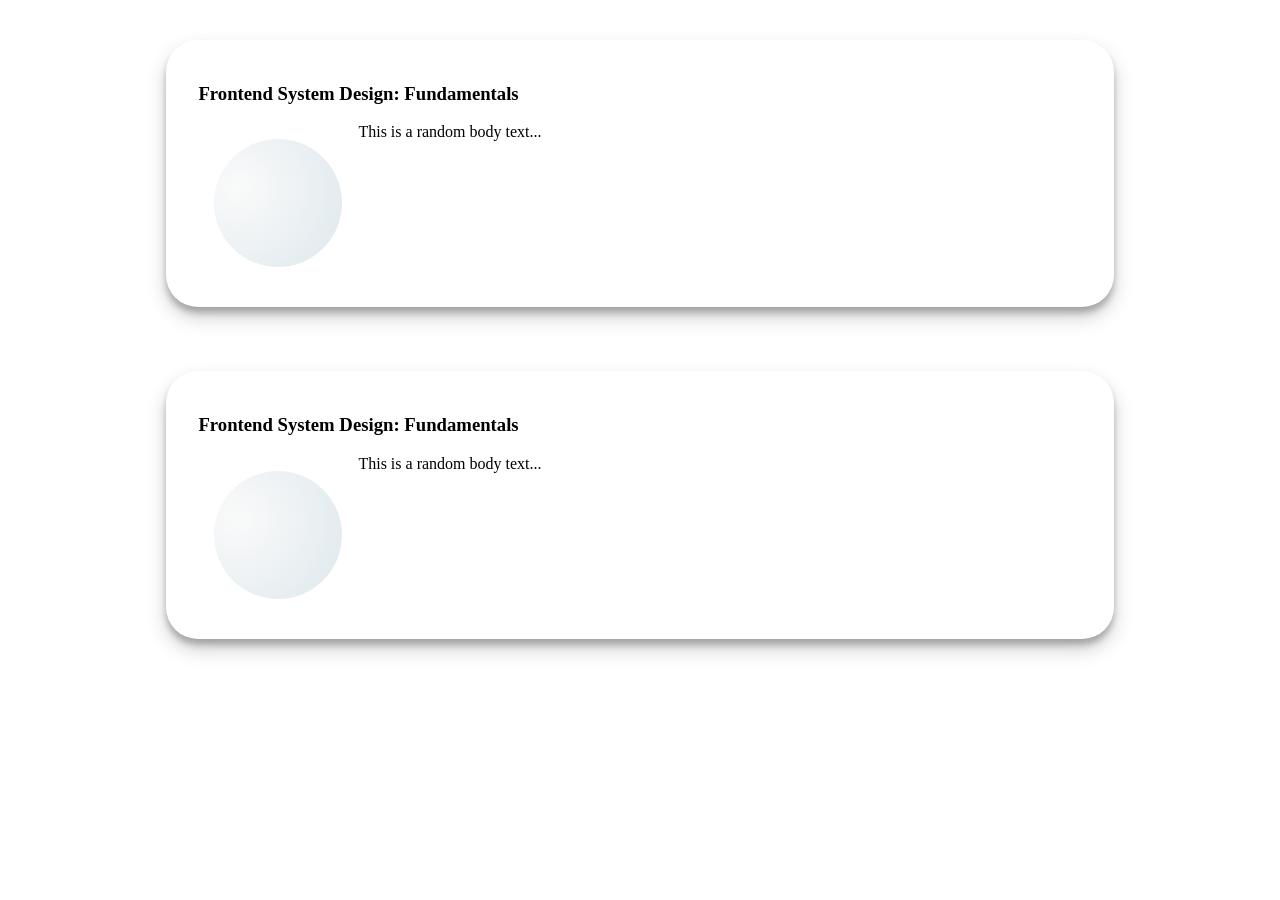
<file: 1-dom/index.html>
<!DOCTYPE html>
<html lang="en">
<head>
  <meta charset="UTF-8">
  <meta name="viewport" content="width=device-width, initial-scale=1.0">
  <title>Frontend System Design Fundamentals</title>
  <link rel="stylesheet" href="./index.css">
  <template id="cardTemplate">
    <article class="card">
      <h3 class="card__title"></h3>
      <div class="card__body">
        <div class="card__body__image"></div>
        <section class="card__body__content"></section>
      </div>
    </article>
  </template>
</head>
<body>
  <main id="containerRoot" class="container">
  </main>
</body>
<script>
  const containerRoot = document.getElementById('containerRoot');

  /**
   * A function to create a new card from a predefined HTML template in
   * memory using `<template>` tag. This tag is not attached/included/loaded
   * in DOM. Therefore, does not trigger `reflow` operation in browser and
   * keeps the performance optimized. It runs only the reflow when element is
   * appended/inserted to the DOM at last using `.append(), insertAdjacent..()`
   */
  function createCardComponent(title, body) {
    const template = document.getElementById('cardTemplate');
    const elementCard = template.content.cloneNode(true).firstElementChild;
    // Other technique to fetch elements
    // const [cT, cB] = element.querySelectorAll('.card__title, .card__body__content');
    // console.log(cT, cB);
    const [cardTitle] = elementCard.getElementsByTagName('h3');;
    const [cardBody] = elementCard.getElementsByTagName('section');

    [cardTitle.textContent, cardBody.textContent] = [title, body];
    return elementCard;
  }

  containerRoot.appendChild(createCardComponent(
    'Frontend System Design: Fundamentals',
    'This is a random body text...'
  ));
  containerRoot.appendChild(createCardComponent(
    'Frontend System Design: Fundamentals',
    'This is a random body text...'
  ));
</script>
</html>
</file>
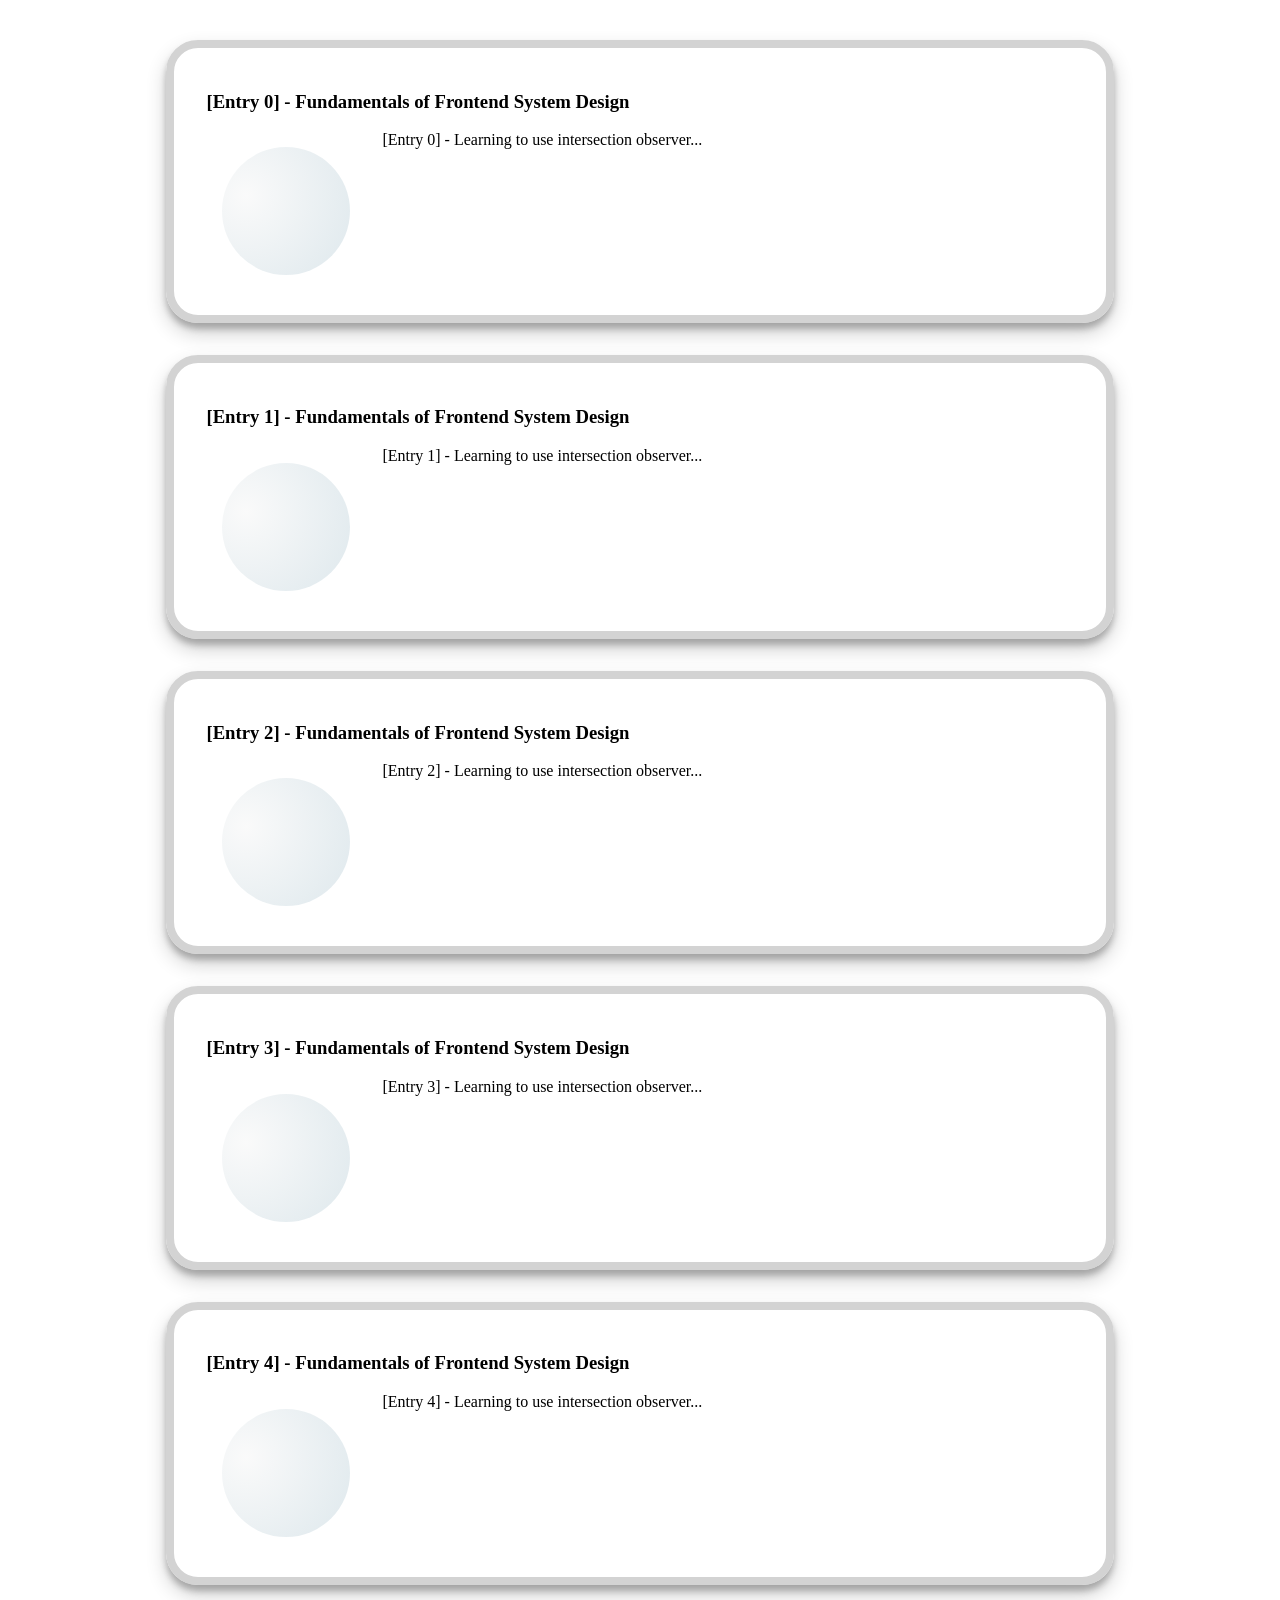
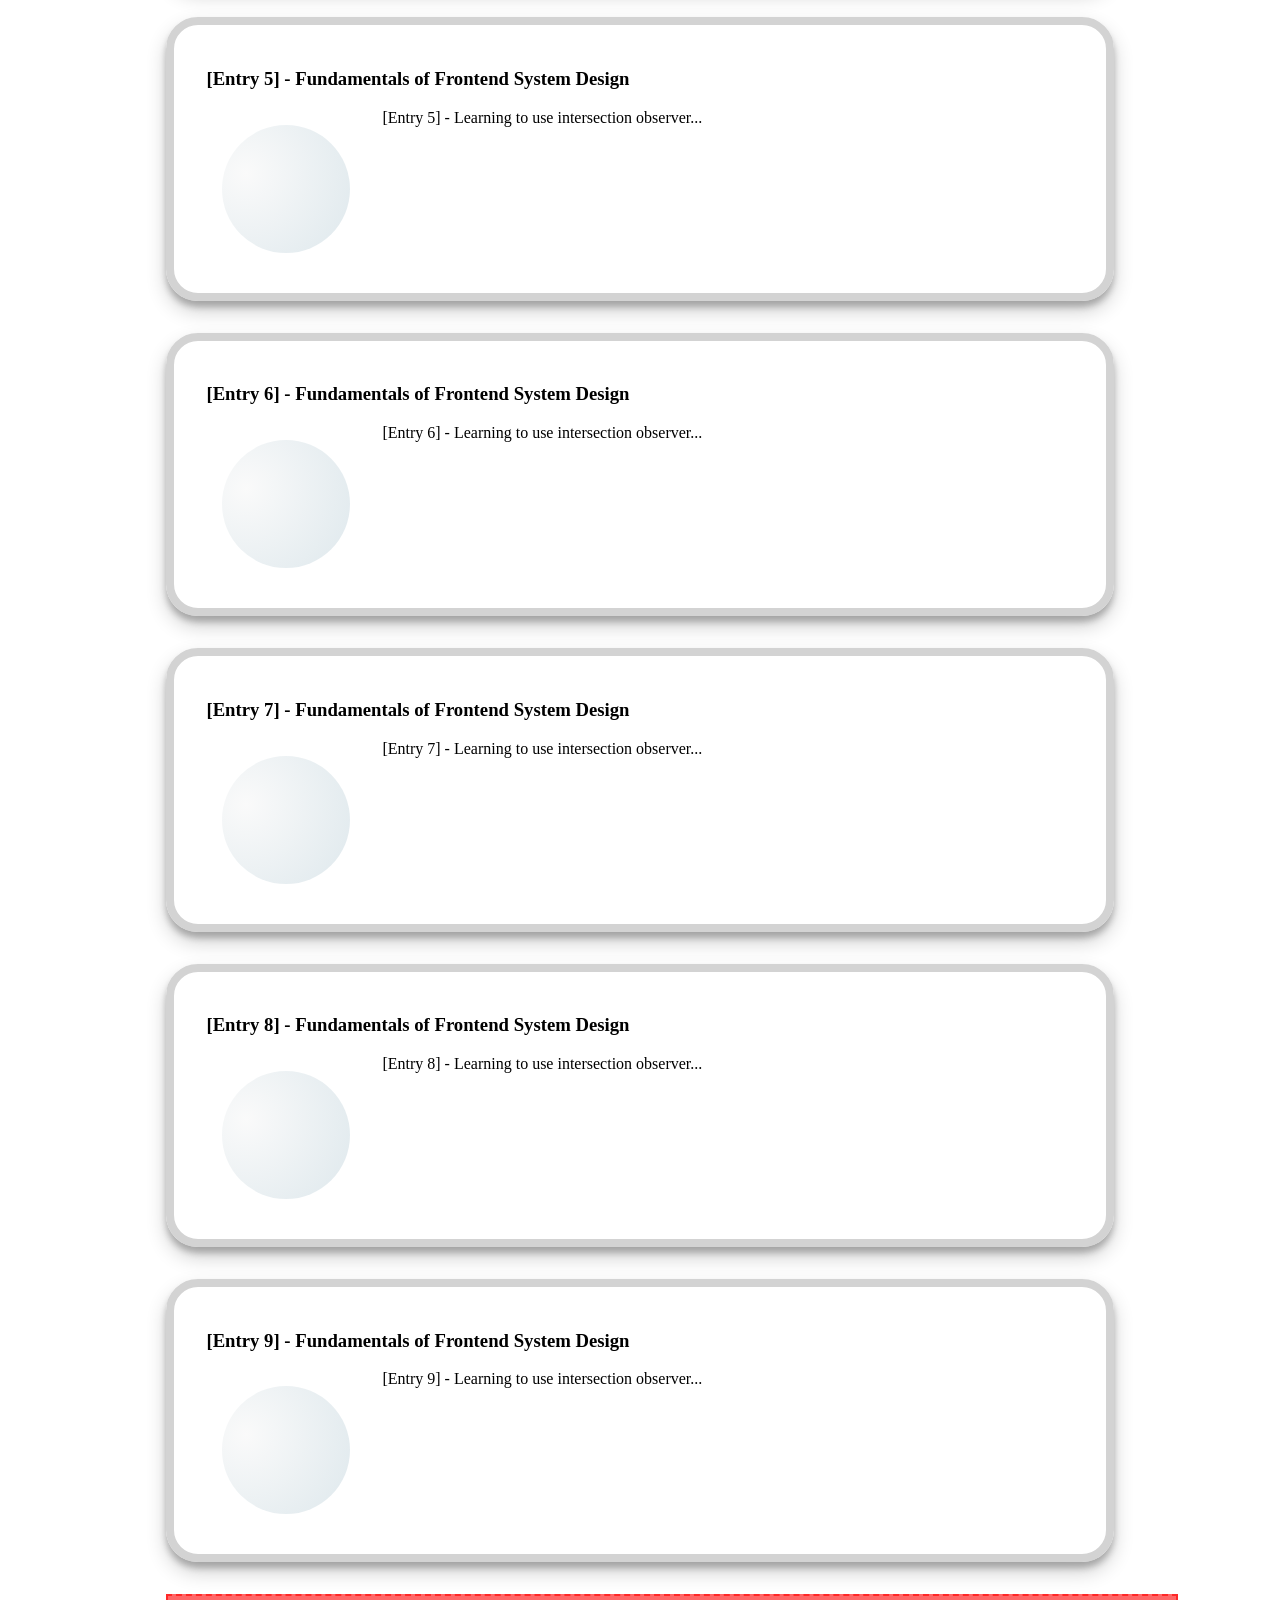
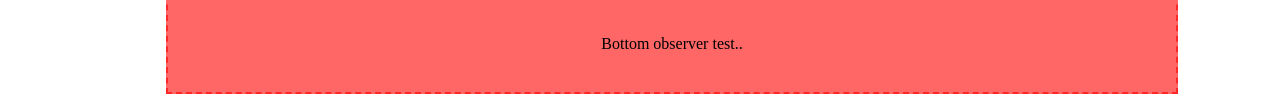
<file: 2-intersection-observer/index.html>
<!DOCTYPE html>
<html lang="en">
<head>
    <meta charset="UTF-8">
    <title>Intersection Observer -- Frontend System Design Fundamentals</title>
    <link rel="stylesheet" href="../styles/index.css">
    <template id="cardTemplate">
        <article class="card">
            <h3 class="card__title"></h3>
            <div class="card__body">
                <div class='card__body__image'></div>
                <section class='card__body__content'>
                </section>
            </div>
        </article>
    </template>
</head>
<body>
<main id="container" class="container">
  <div id="list"></div>
  <div id="bottomObserver">
    Bottom observer test..
  </div>
</main>
<script type="module">
  // Running the file using path throws CORS. Solution: Run the project using `npx serve`
  // then Access the file on running port. i.e.: localhost:3000/2-intersection-observer
  import { initMockDB } from "../../utils/db.js"

  const [
    template,
    list,
    observerElement
  ] = document.querySelectorAll('#cardTemplate, #list, #bottomObserver')

  const db = initMockDB({
    title: "Fundamentals of Frontend System Design",
    body: "Learning to use intersection observer..."
  })

    function createCardElement(title, body) {
        const element = template.content.cloneNode(true).firstElementChild;
        const [cardTitle, cardBody] = element.querySelectorAll('.card__title, .card__body__content');
        console.log(cardTitle);
        console.log(cardBody);
        [cardTitle.textContent, cardBody.textContent] = [title, body];
        return element;
    }

    /**
     * Exercise - Intersection observer
     * 1. Create Intersection observer instance and provide a callback to it
     * 2. In the callback use mock db - next function is to get the next chunk of data
     * 3. Create a fragment where you  chunk all your DOM Mutations
     * 4. Update fragment
     * 5. Append fragment to "list" container
     */
    let page = 0;
    const observer = new IntersectionObserver(async ([entry]) => {
      if(entry.isIntersecting) {
        const data = await db.getPage(page++);
        console.log(data);
        const fragment = new DocumentFragment();
        data.forEach(({title, body}) => {
          const card = createCardElement(title, body);
          fragment.appendChild(card);
          console.log('fragment: ', fragment);
        });
        list.appendChild(fragment);
      }
    }, {
      threshold: 0.2
    });

    observer.observe(observerElement);
</script>
</body>
</html>
</file>
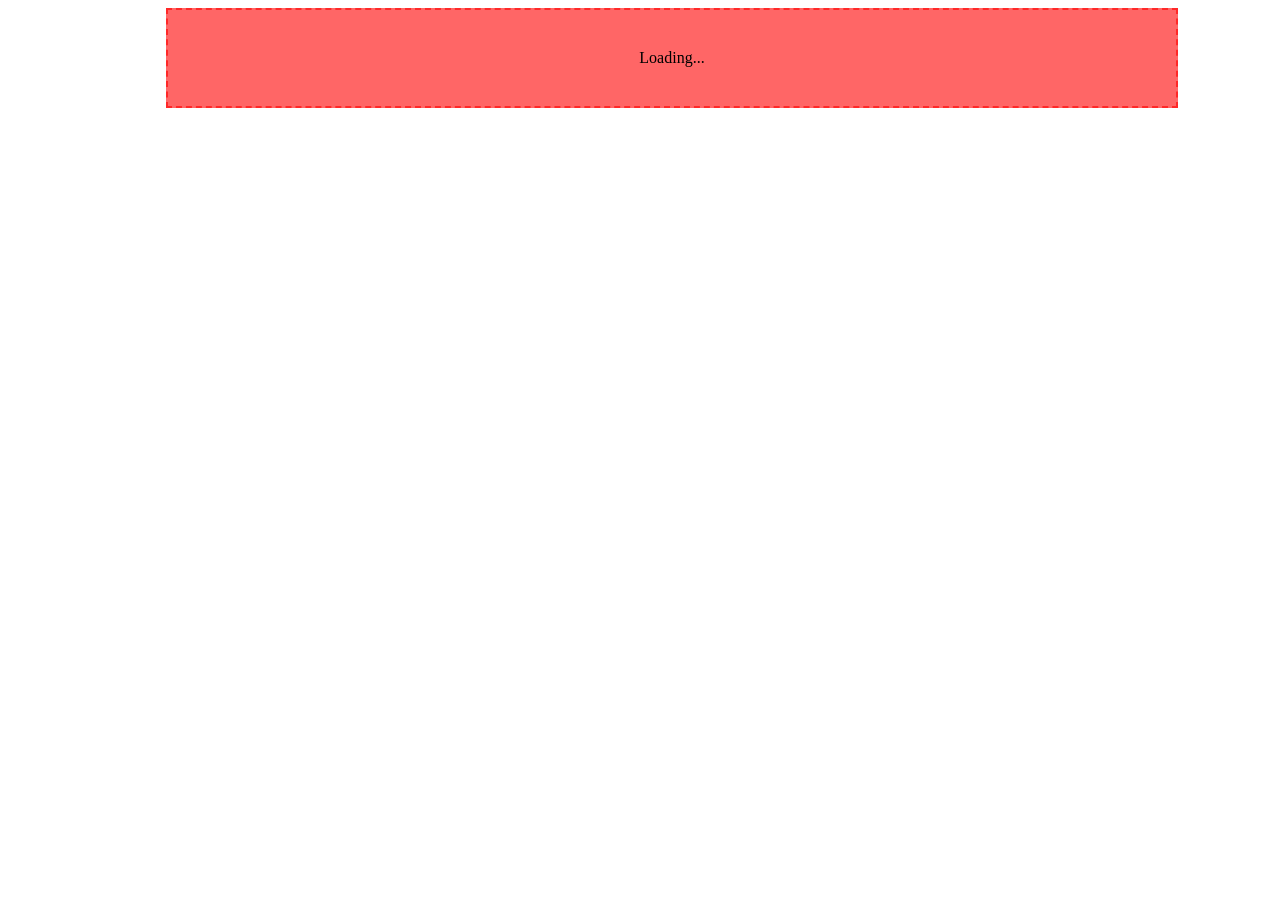
<file: 3-mutation-observer/index.html>
<!DOCTYPE html>
<html lang="en">
<head>
    <meta charset="UTF-8">
    <title>Mutation Observer -- Frontend System Design Fundamentals</title>
    <link rel="stylesheet" href="../styles/index.css">
    <template id="cardTemplate">
        <article class="card">
            <h3 class="card__title"></h3>
            <p contenteditable="true">Hello.., edit me..</p>
            <div class="card__body">
                <div class='card__body__image'></div>
                <section class='card__body__content' contenteditable="true">
                </section>
            </div>
        </article>
    </template>
</head>
<body>
<main id="container" class="container">
  <div id="list"></div>
  <div id="bottomObserver">
    Bottom observer..
  </div>
</main>
<script type="module">
  // Running the file using path throws CORS. Solution: Run the project using `npx serve`
  // then Access the file on running port. i.e.: localhost:3000/2-mutation-observer
  import { initMockDB } from "../../utils/db.js"
  import { createCardElement, getHeading } from "./utils-mutation.js";

  const SUPPORTED_ELEMENTS = new Set([
    '/h1',
    '/h2',
    '/h3'
  ]);

  const [
    list,
    observerElement
  ] = document.querySelectorAll('#list, #bottomObserver')

  const db = initMockDB({
    title: "Fundamentals of Frontend System Design",
    body: "Learning to use mutation observer..."
  })

    /**
     * Exercise - Mutation observer
     * 1. Loop through mutations (first arg callback)
     * 2. use mutation.type === 'characterData'
     * 3. When the content matches with any supported tag in SUPPORTED_ELEMENTS
     *    use getHeading function to convert text to HTMLHeading element
     * 4. Replace the node with a newly created node
     * 5. Keep focus on the element
     */
    const mutationObserver = new MutationObserver((mutations) => {
      for (const { target, type } of mutations) {
        if (type === "characterData" && SUPPORTED_ELEMENTS.has(target?.textContent)) {
          console.log('mutation observer callback: ', target);
          const element = getHeading(target);
          target.replaceWith(element);
          element.focus();
        }
      }
    });

    let page = 0;
    const observer = new IntersectionObserver(async ([entry]) => {
      if(entry.isIntersecting) {
        observerElement.textContent = 'Loading...';
        const data = await db.getPage(page++);
        const fragment = new DocumentFragment();
        data.forEach(({title, body}) => {
          const card = createCardElement(title, body);
          fragment.appendChild(card);
          const content = card.querySelector('.card__body__content');
          mutationObserver.observe(content, { characterData: true, subtree: true });
        });
        list.appendChild(fragment);
      }
    }, {
      threshold: 0.2
    });

    observer.observe(observerElement);
</script>
</body>
</html>
</file>
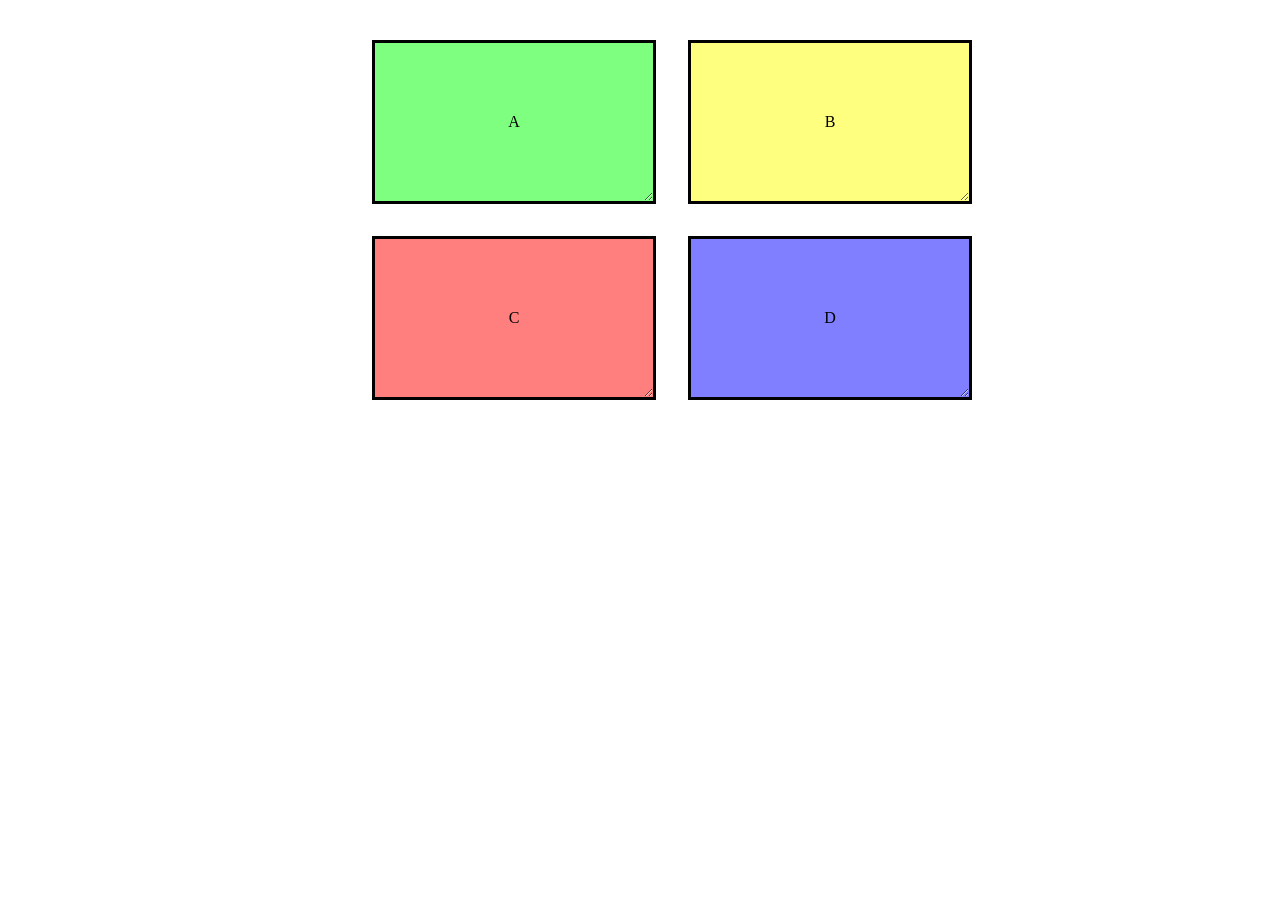
<file: 4-resize-observer/index.html>
<!DOCTYPE html>
<html lang="en">
<head>
  <meta charset="UTF-8">
  <meta name="viewport" content="width=device-width, initial-scale=1.0">
  <title>Resize observer -- Frontend System Design</title>
  <link rel="stylesheet" href="../4-resize-observer/index.css">
</head>
<body>
  <main id="container" class="container">
    <div id="boxA" class="box">A</div>
    <div id="boxB" class="box">B</div>
    <div id="boxC" class="box">C</div>
    <div id="boxD" class="box">D</div>
  </main>
</body>
<script type="module">
  /**
   * 1. Initiate Resize observer
   * 2. Implement callback - use inlineSize and blockSize of the entries for the width and height
   * 3. If width and height is less than 150px
   *   3.1 - Apply border-radius: 100%
   *   3.2 - Apply border-width: 4px
   * 4. If width and height is more than 150px = unset the properties above
   * 5. All 4 boxes should use same observer
   */
  const resizeObserver = new ResizeObserver((entries) => {
    for (let entry of entries) {
      const { borderBoxSize: [{ inlineSize, blockSize }], target } = entry;
      const existingBackground = window.getComputedStyle(target).backgroundColor;
      console.log(`inline size: ${inlineSize}   block size: ${blockSize}`);
      console.log(`Existing background: ${existingBackground}`);
      console.log('box id: ', target.id);


      if (inlineSize < 150 && blockSize < 150) {
        target.style.borderRadius = '100%';
        target.style.borderWidth = '4px';
        target.style.backgroundColor = 'salmon';
      } else {
        target.style.borderRadius = 'unset';
        target.style.borderWidth = 'unset';
        switch (target.id) {
          case 'boxA':
            target.style.background = 'rgba(0, 255, 0, 0.5)';
            break;
          case 'boxB':
            target.style.background = 'rgba(255, 255, 0, 0.5)';
            break;
          case 'boxC':
            target.style.background = 'rgba(255, 0, 0, 0.5)';
            break;
          case 'boxD':
            target.style.background = 'rgba(0, 0, 255, 0.5)';
            break;
        }
      }
    }
  });

  const targets = document.querySelectorAll('.box');
  targets.forEach(target => resizeObserver.observe(target));
</script>
</html>
</file>
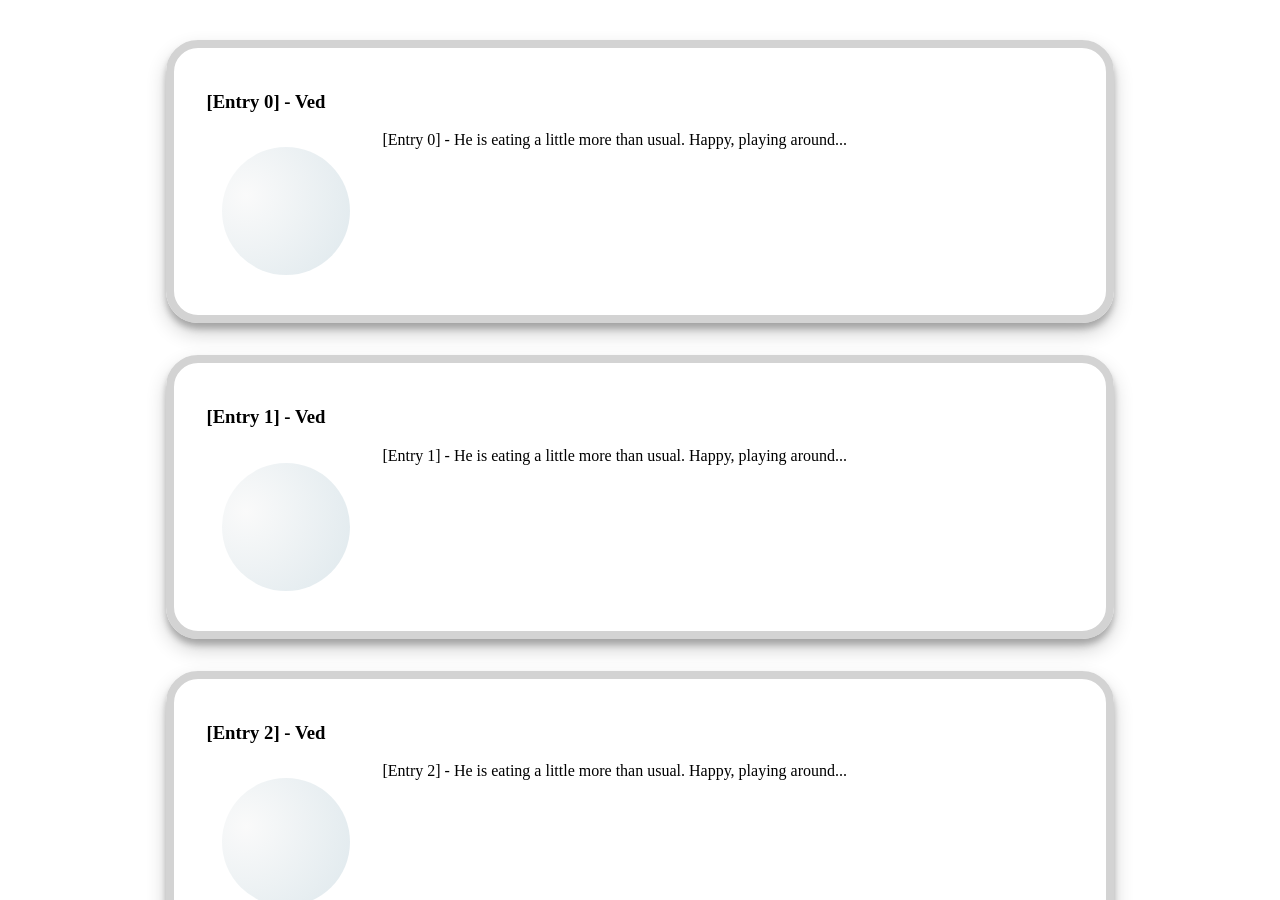
<file: 2-intersection-observer/index-p.html>
<!DOCTYPE html>
<html lang="en">
<head>
  <meta charset="UTF-8">
  <meta name="viewport" content="width=device-width, initial-scale=1.0">
  <title>Document</title>
  <link rel="stylesheet" href="../styles/index.css">
  <template id="templateCard">
    <article class="card">
      <h3 class="card__title"></h3>
      <div class="card__body">
        <div class="card__body__image"></div>
        <section class="card__body__content"></section>
      </div>
    </article>
  </template>
</head>
<body>
  <main id="container" class="container">
    <div id="list"></div>
    <div id="bottomObserver" class="observer"></div>
  </main>
</body>
<script type="module">
  import { initMockDB } from "../../utils/db.js";
  const [templateCard, list, observer] = document.querySelectorAll('#templateCard, #list, #bottomObserver')

  const db = initMockDB({
    title: 'Ved',
    body: 'He is eating a little more than usual. Happy, playing around...'
  });

  function createCardComp(title, body) {
    const cardElem = templateCard.content.cloneNode(true).firstElementChild;
    console.log('cardElem', cardElem);
    const [cTitle, cBody] = cardElem.querySelectorAll('.card__title, .card__body__content');
    [cTitle.textContent, cBody.textContent] = [title, body];
    return cardElem;
  }

  let count = 0;
  let page = 0;
  const bottomObserver = new IntersectionObserver(async([entry]) => {
    if (entry.isIntersecting) {
      console.log(entry);
      const data = await db.getPage(page++);
      const documentFragment = new DocumentFragment();
      console.log('data ', data);

      data.forEach((item) => {
        documentFragment.appendChild(createCardComp(item.title, item.body));
      });
      // for (let i = count; i < (count + 10); i++) {
      //   const card = createCardComp(`Ved [${i}]`, 'He is happy and playing around..');
      //   documentFragment.appendChild(card);
      // }
        list.appendChild(documentFragment);
      count += 10;
    }
  }, { threshold: 0.2 });

  bottomObserver.observe(observer);
</script>
</html>
</file>
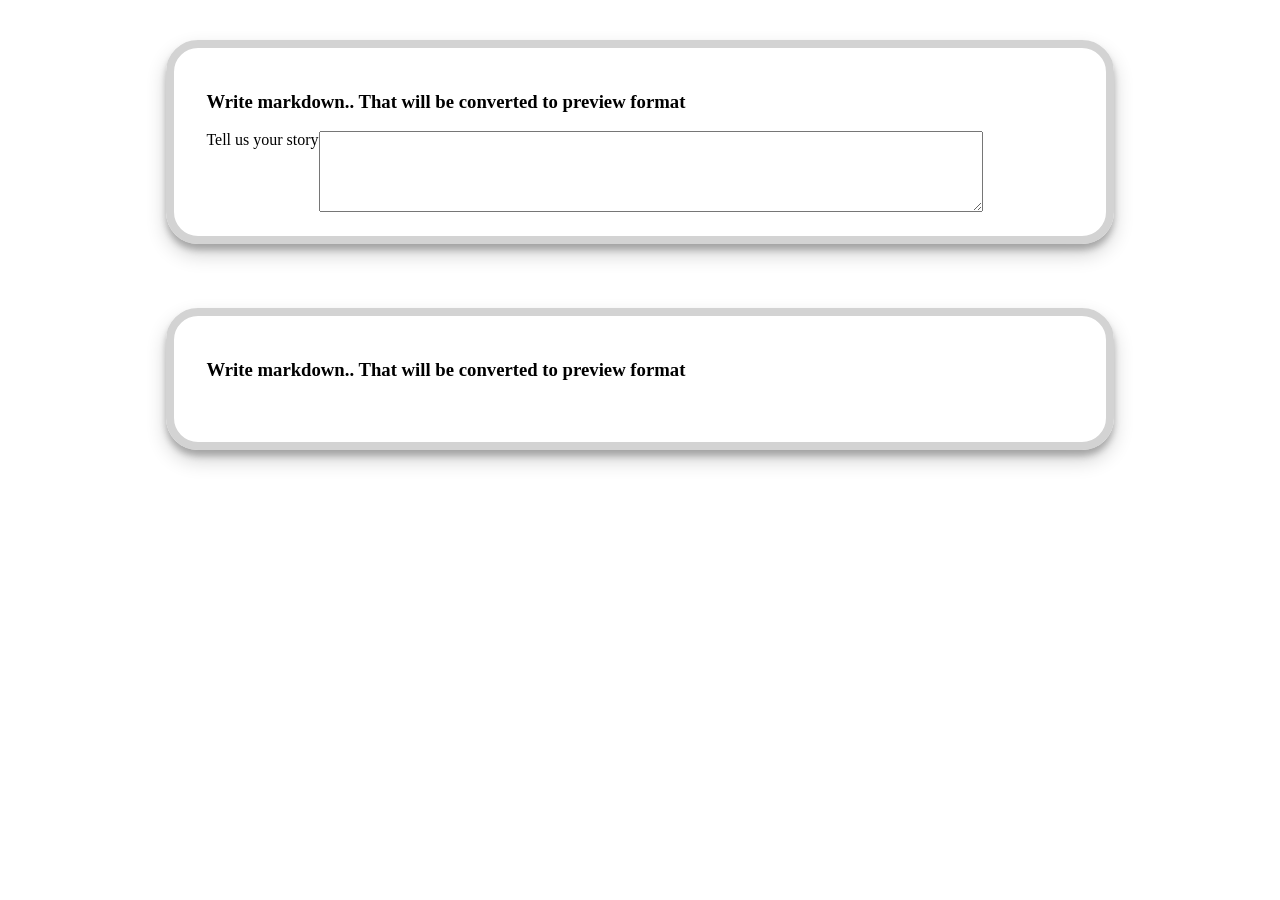
<file: 3-mutation-observer/editable-card.html>
<!DOCTYPE html>
<html lang="en">
<head>
    <meta charset="UTF-8">
    <title>Github like text editor -- Frontend System Design Fundamentals</title>
    <link rel="stylesheet" href="../styles/index.css">
    <template id="cardTemplate">
        <article class="card">
            <h3 class="card__title"></h3>
            <p contenteditable="true">Hello.., edit me..</p>
            <div class="card__body">
                <div class='card__body__image'></div>
                <section class='card__body__content' contenteditable="true">
                </section>
            </div>
        </article>
    </template>
</head>
<body>
<main id="container" class="container">
  <article id="cardMD" class="card">
      <h3 class="card__title">Write markdown.. <span> That will be converted to preview format </span></h3>
      <div class="card__body">
          <label for="story">
            Tell us your story
          </label>
          <textarea name="story" id="story" rows="5" cols="80"></textarea>
      </div>
  </article>
  <article id="cardMDPreview" class="card">
      <h3 class="card__title">Write markdown.. <span> That will be converted to preview format </span></h3>
      <div class="card__body">
          <section class='card__body__content' contenteditable="true">

          </section>
      </div>
  </article>
</main>
<script type="module">
  // Running the file using path throws CORS. Solution: Run the project using `npx serve`
  // then Access the file on running port. i.e.: localhost:3000/2-mutation-observer
  import { getMarkdown, debounce } from "./utils-mutation.js";

  const SUPPORTED_ELEMENTS = new Set([
    '#',
    '##',
    '###',
    '-',
    '1.',
    '_',
    '**'
  ]);

    /**
     * Exercise - Mutation observer
     * 1. Loop through mutations (first arg callback)
     * 2. use mutation.type === 'characterData'
     * 3. When the content matches with any supported tag in SUPPORTED_ELEMENTS
     *    use getHeading function to convert text to HTMLHeading element
     * 4. Replace the node with a newly created node
     * 5. Keep focus on the element
     */
    const mutationObserver = new MutationObserver((mutations) => {
      for (const { target, type } of mutations) {
        if (type === "attributes") {
          console.log(`Attribute '${mutation.attributeName}' changed.`);
          console.log(`Old value: ${mutation.oldValue}`);
          console.log(`New value: ${mutation.target.getAttribute(mutation.attributeName)}`);
          // const element = getMarkdown(target);
          // target.replaceWith(element);
          // element.focus();
        }
      }
    });

    const logChanges = (event) => {
      console.log('user stopped typing. Saved value: ', event.target.value);
    }


  function watchChanges() {
    const target = document.getElementById('story');
    target.addEventListener('input', debounce(logChanges, 3000));
  }

  watchChanges();

  function observeMarkDownElement() {
    const target = document.getElementById('story');
    console.log('target :', target);
    mutationObserver.observe(target, { attributes: true, attributeOldValue: true, attributeFilter: ['value', 'disabled', 'readonly', 'rows'] })
  }

  observeMarkDownElement();
</script>
</body>
</html>
</file>
<file: 1-dom/index.css>
* {
  box-sizing: border-box;
}

.container {
  display:flex;
  flex-direction: column;
  width: 80%;
  margin: 0 auto;
}

.card {
  margin: 2rem;
  padding: 1.5rem 2rem;
  border-radius: 2rem;
  box-shadow: 0 10px 20px rgba(0, 0, 0, 0.19), 0 6px 6px rgba(0, 0, 0, 0.23);
}

.card__body {
  display: flex;
  flex-direction: row;
}

.card__body__image {
  width: 128px;
  height: 128px;
  flex-shrink: 0;
  border-radius: 100%;
  margin: 1rem;
  background: radial-gradient(circle at 18.7% 37.8%, rgb(250, 250, 250) 0%, rgb(225, 234, 238) 90%);
}

.card_body_content {
  padding: 0 1rem;
}
</file>
<file: styles/index.css>
* {
  box-sizing: border-box;
}

.container {
  display: flex;
  flex-direction: column;
  width: 80%;
  margin: 0 auto;
}

.card {
  margin: 2rem;
  padding: 1.5rem 2rem;
  border: solid 8px lightgray;
  border-radius: 2rem;
  box-shadow: 0 10px 20px rgba(0, 0, 0, 0.19), 0 6px 6px rgba(0, 0, 0, 0.23);
}

.card__body {
  display: flex;
  flex-direction: row;
}

.card__body__image {
  width: 128px;
  height: 128px;
  flex-shrink: 0;
  border-radius: 100%;
  margin: 1rem;
  background: radial-gradient(circle at 18.7% 37.8%, rgb(250, 250, 250) 0%, rgb(225, 234, 238) 90%);
}

.card__body__content {
  padding: 0 1rem;
}

#topObserver {
  background: rgba(0, 0, 255, 0.2);
  border: dashed 2px rgba(0, 0, 255, 0.2);
}

#bottomObserver {
  background: rgba(255, 0, 0, 0.6);
  border: dashed 2px rgba(255, 0, 0, 0.6);
}

#topObserver, #bottomObserver {
  width: 100%;
  height: 100px;
  display: flex;
  flex-direction: column;
  justify-content: center;
  align-items: center;
  margin: 0 2rem;
}
</file>
<file: 4-resize-observer/index.css>
* {
  box-sizing: border-box;
}

body {
  height: 100vh;
}

.container {
  margin: 0 auto;
  width: 600px;
  display: grid;
  grid-template-columns: 1fr 1fr;
  row-gap: 2rem;
  column-gap: 2rem;
}

.box {
  display: flex;
  flex-direction: column;
  justify-content: center;
  align-items: center;
  margin: 2rem;
  width: 100%;
  min-width: 100px;
  min-height: 100px;
  height: 100%;
  border: solid 2px rgb(0, 0, 0);
  resize: both;
  overflow: hidden;
}
.box:nth-child(1) {
  background: rgba(0, 255, 0, 0.5);
}
.box:nth-child(2) {
  background: rgba(255, 255, 0, 0.5);
}
.box:nth-child(3) {
  background: rgba(255, 0, 0, 0.5);
}
.box:nth-child(4) {
  background: rgba(0, 0, 255, 0.5);
}
</file>
